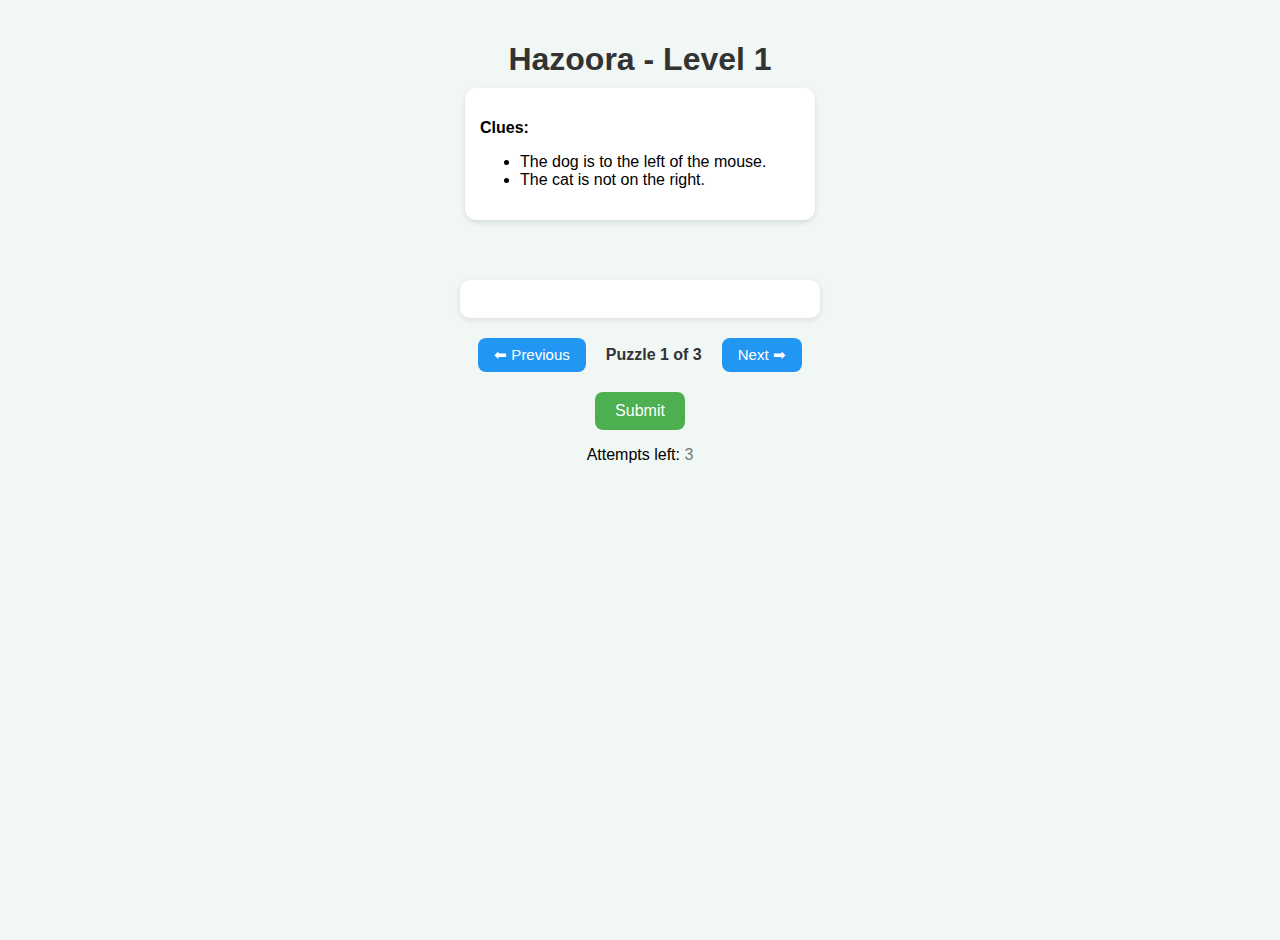
<file: index.html>
<!DOCTYPE html>
<html lang="en">
<head>
  <meta charset="UTF-8">
  <title>Hazoora - Level 1</title>
  <style>
    body {
      font-family: 'Poppins', sans-serif;
      background: #f0f7f4;
      display: flex;
      flex-direction: column;
      align-items: center;
      padding: 20px;
      margin: 0;
      min-height: 100vh;
    }

    h1 {
      color: #333;
      margin-bottom: 10px;
    }

    /* --- Clues Box --- */
    #clues {
      background: white;
      border-radius: 12px;
      padding: 15px;
      margin-bottom: 20px;
      box-shadow: 0 3px 6px rgba(0, 0, 0, 0.1);
      width: 320px;
    }

    /* --- Game Board --- */
    #board {
      display: flex;
      gap: 10px;
      margin: 20px;
    }

    .slot {
      width: 100px;
      height: 100px;
      background: #e6e6e6;
      border-radius: 10px;
      display: flex;
      align-items: center;
      justify-content: center;
      font-weight: bold;
      font-size: 16px;
      border: 2px dashed #bbb;
    }

    /* --- Item Tray --- */
    #itemTray {
      width: 340px;
      overflow-x: auto;
      overflow-y: hidden;
      white-space: nowrap;
      background: white;
      border-radius: 10px;
      padding: 10px;
      margin-top: 10px;
      box-shadow: 0 2px 6px rgba(0, 0, 0, 0.1);
      scrollbar-width: thin;
      scrollbar-color: #bbb #f5f5f5;
    }

    /* Scrollbar Styling */
    #itemTray::-webkit-scrollbar {
      height: 8px;
    }

    #itemTray::-webkit-scrollbar-thumb {
      background: #bbb;
      border-radius: 4px;
    }

    #itemTray::-webkit-scrollbar-track {
      background: #f5f5f5;
    }

    #items {
      display: inline-flex;
      gap: 10px;
    }

    .item {
      flex: 0 0 auto;
      width: 90px;
      height: 90px;
      background: #aad4f5;
      border-radius: 10px;
      display: flex;
      align-items: center;
      justify-content: center;
      font-size: 90px;
      font-weight: bold;
      cursor: grab;
      user-select: none;
      transition: transform 0.2s;
    }

    .item:active {
      transform: scale(0.95);
      cursor: grabbing;
    }

    /* --- Navigation --- */
    #navigation {
      display: flex;
      align-items: center;
      justify-content: center;
      gap: 20px;
      margin-top: 20px;
    }

    #navigation button {
      background: #2196F3;
      color: white;
      border: none;
      padding: 8px 16px;
      border-radius: 8px;
      cursor: pointer;
      font-size: 15px;
      transition: background 0.3s;
    }

    #navigation button:hover {
      background: #1976D2;
    }

    #navigation span {
      font-weight: bold;
      color: #333;
    }

    /* --- Controls --- */
    #controls {
      margin-top: 20px;
      text-align: center;
    }

    #submitBtn {
      background: #4CAF50;
      color: white;
      border: none;
      padding: 10px 20px;
      border-radius: 8px;
      cursor: pointer;
      font-size: 16px;
      transition: background 0.3s;
    }

    #submitBtn:hover {
      background: #43a047;
    }

    #feedback {
      font-weight: bold;
      margin: 15px;
      color: #444;
    }

    #attemptCount {
      color: #777;
    }
  </style>
</head>

<body>
  <h1>Hazoora - Level 1</h1>

  <div id="clues">
    <p><strong>Clues:</strong></p>
    <ul>
      <li>The dog is to the left of the mouse.</li>
      <li>The cat is not on the right.</li>
    </ul>
  </div>

  <div id="gameContainer">
    <div id="board" class="board"></div>

    <div id="itemTray">
      <div id="items" class="items"></div>
    </div>
  </div>

  <div id="navigation">
    <button id="prevBtn">⬅ Previous</button>
    <span id="puzzleIndicator">Puzzle 1 of 3</span>
    <button id="nextBtn">Next ➡</button>
  </div>

  <div id="controls">
    <button id="submitBtn">Submit</button>
    <p id="feedback"></p>
    <p>Attempts left: <span id="attemptCount">3</span></p>
  </div>

  <script src="game.js"></script>
</body>
</html>
</file>
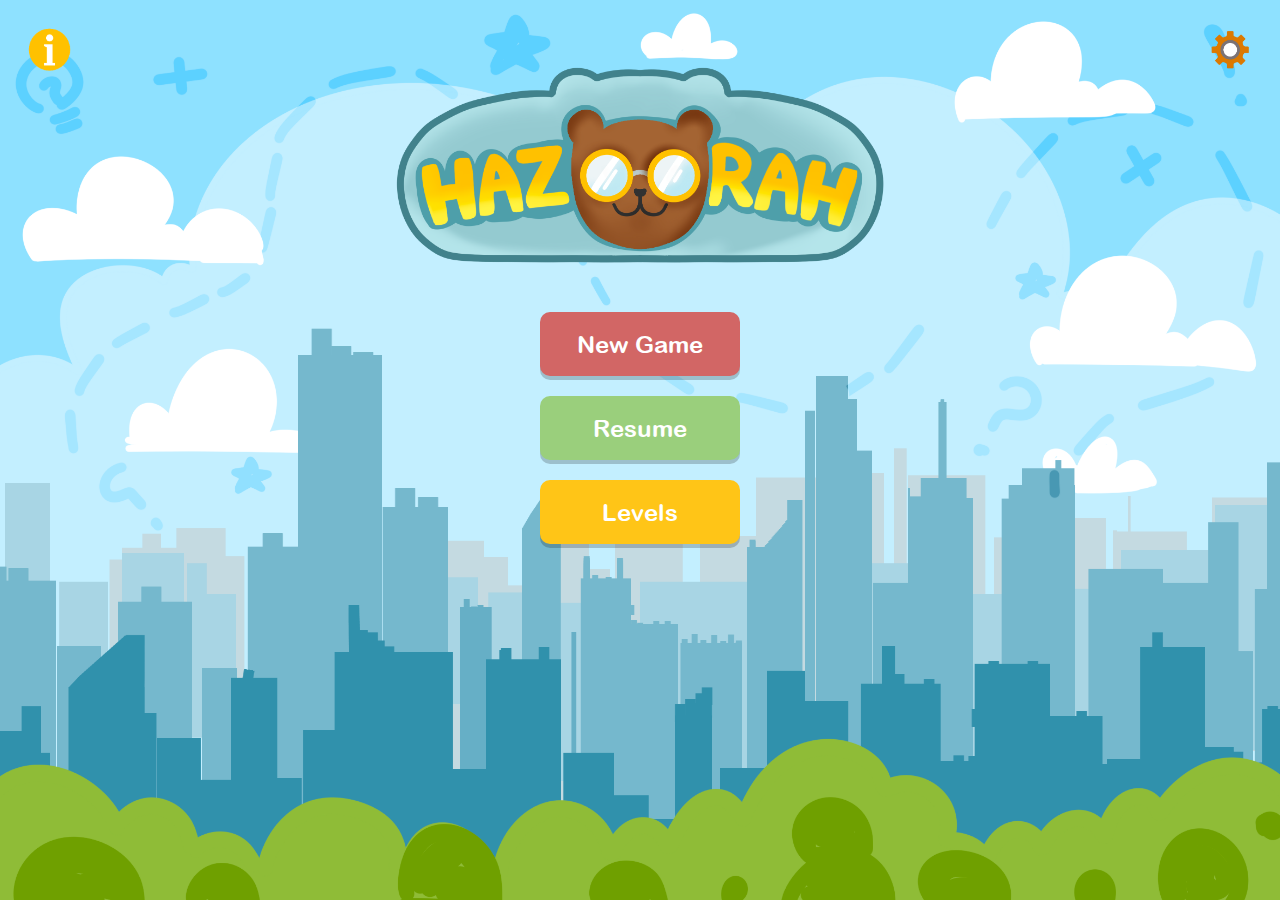
<file: home.html>
<!DOCTYPE html>
<html lang="en">
    
    <style>
         @font-face {
         font-family: "MyCustomFont";
         src: url("fonts/arialroundedmtbold.ttf") format("truetype");}
        
        body {
            margin: 0;
            padding: 0;
            font-family: "MyCustomFont", sans-serif;
            text-align: center;
            overflow: hidden;
        }

        .bg {
            position: absolute;
            inset: 0;
            width: 100%;
            height: 100%;
            object-fit: cover;
            z-index: -1;
        }

        .logo {
            margin-top: 60px;
        }

        .menu {
            display: flex;
            flex-direction: column;
            align-items: center;
            gap: 20px;
            margin-top: 40px;
        }
       
        .menu button {
            color: white;              
            padding: 18px 24px;        
            border: none;              
            border-radius: 10px;   
            font-family: "MyCustomFont";     
            font-size: 24px;           
            cursor: pointer;
            width: 200px;
            box-shadow: 0 4px 0 rgba(0, 0, 0, 0.2);
            transition: transform 0.1s ease-in-out;         
        }

        #newGameBtn{ background-color: #D26665; }
        #startBtn{ background-color:#9ACF7C;}
        #levelsBtn{background-color:#FFC517;}

        .iconBtn{
            position: absolute;
            width: 60px;
            height: 60px;
            background: transparent;
            border: none;
            cursor: pointer;
            transition: transform 0.1s ease-in-out;
        }
        #infoBtn {
            top: 20px;
            left: 20px;
        }
        #settingsBtn {
            top: 20px;
            right: 20px;
        }
        .iconBtn img {
            width: 100%;
            height: 100%;
            object-fit: contain;
            transition: transform 0.1s ease-in-out;
        }
        .iconBtn:hover img{
            transform: scale(1.1);
        }
    </style>
    <body>
        <img class = "bg" src ="images/Background.png" alt = "">
        <a href="info.html">
            <button id="infoBtn" class="iconBtn" title="Info">
                <img src="images/InfoBtn.png" alt="Info">
             </button>
        </a>
         
        <a href="settings.html">
            <button id="settingsBtn" class="iconBtn" title="Settings">
                <img src="images/settingBtn.png" alt="Settings">
             </button>
        </a>
        
        <div class = "logo">
            <img src ="images/titleLogo.PNG" alt="Hazoorah Logo" width="500"> 
        </div>

        <div class="menu">
            <button id="newGameBtn" onclick="location.href='newGame.html'">New Game</button>
            <button id="startBtn" onclick="location.href='start.html'">Resume</button>
            <button id="levelsBtn" onclick="location.href='levels.html'">Levels</button>
        </div>

    </body>
</html>
</file>
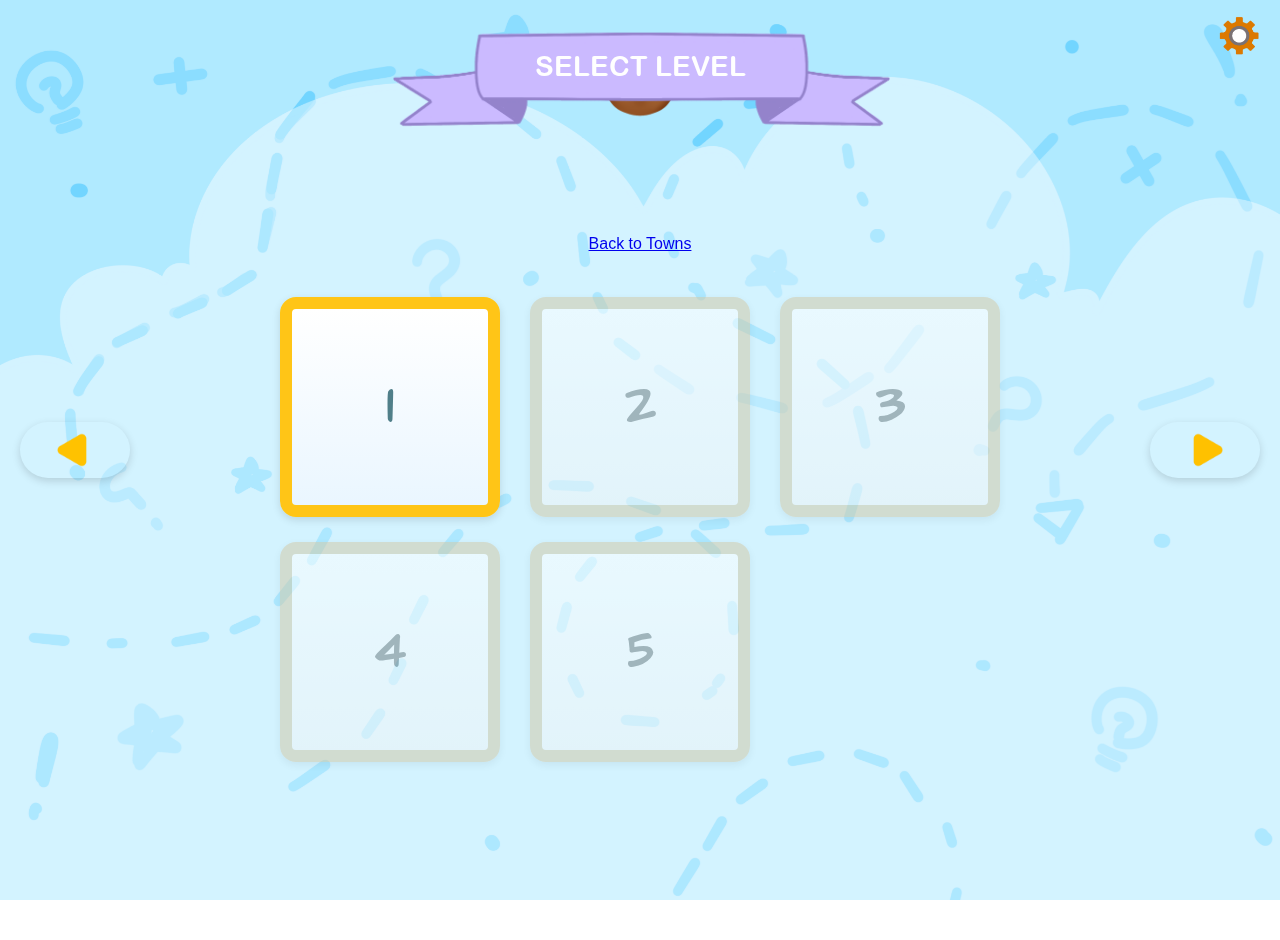
<file: levels.html>
<!DOCTYPE html>
<html lang="en">

<head>
    <meta charset="UTF-8">
    <title>Hazoorah</title>
    <link rel="icon" type="image/x-icon" href="images/transparentBear.PNG">
    <link rel="stylesheet" href="style.css">
    <link rel="stylesheet" href="levelstyles.css">
</head>

<body class="levels-page">
    <div class="header">
        <a class="backHome" href="towns.html">
            <img id="bear" src="images/transparentBear.PNG" alt="Hazoorah Logo" width="120px" height="120px">
        </a>

        <div class="level-banner">
            <img src="images/Banner.png" alt="Town Banner" width="600px" height="auto">
            <span class="level" style="font-size: 28px;">SELECT LEVEL</span>
        </div>

        <button id="enableSoundBtn" hidden aria-label="Enable background music">Enable Sound</button>
    </div>

    <div id="timerControls">
        <button id="settBtn" aria-label="Open settings">
            <img src="images/settingBtn.png" alt="Settings" width="50" height="40">
        </button>
    </div>

    <img class="bg" src="images/plainBackground.PNG" alt="Background">

    <div class="headerContainer" style="align-items: center;">
            <!-- Level Banner -->
    </div>

    <main id="levelsContainer">
        <p><a href="towns.html" id="backToTownsLink">Back to Towns</a></p>
        <!-- Page navigation -->
        <nav id="levelsPagination" aria-label="Level Pages">
            <button id="prevPageBtn" aria-label="Previous page">
                <img src="images/leftArrow.png" alt="Previous Page" width="50" height="50">
            </button>
            <span id="pageIndicator">Page 1 of 3</span>
            <button id="nextPageBtn" aria-label="Next page">
                <img src="images/rightArrow.png" alt="Next Page" width="50" height="50">
            </button>
        </nav>
        <div id="levelsGrid" aria-label="Select a level">
            <div id="page1" class="page" aria-label="Page 1: Levels 1-5"></div>
            <div id="page2" class="page" aria-label="Page 2: Levels 6-10"></div>
            <div id="page3" class="page" aria-label="Page 3: Levels 11-15"></div>
        </div>
    </main>

    <script src="puzzle.js"></script>
    <script src="levels.js"></script>
    <script src="game.js"></script>
    <script src="soundfx.js"></script>
    <script src="settings.js"></script>
</body>
</html>
</file>
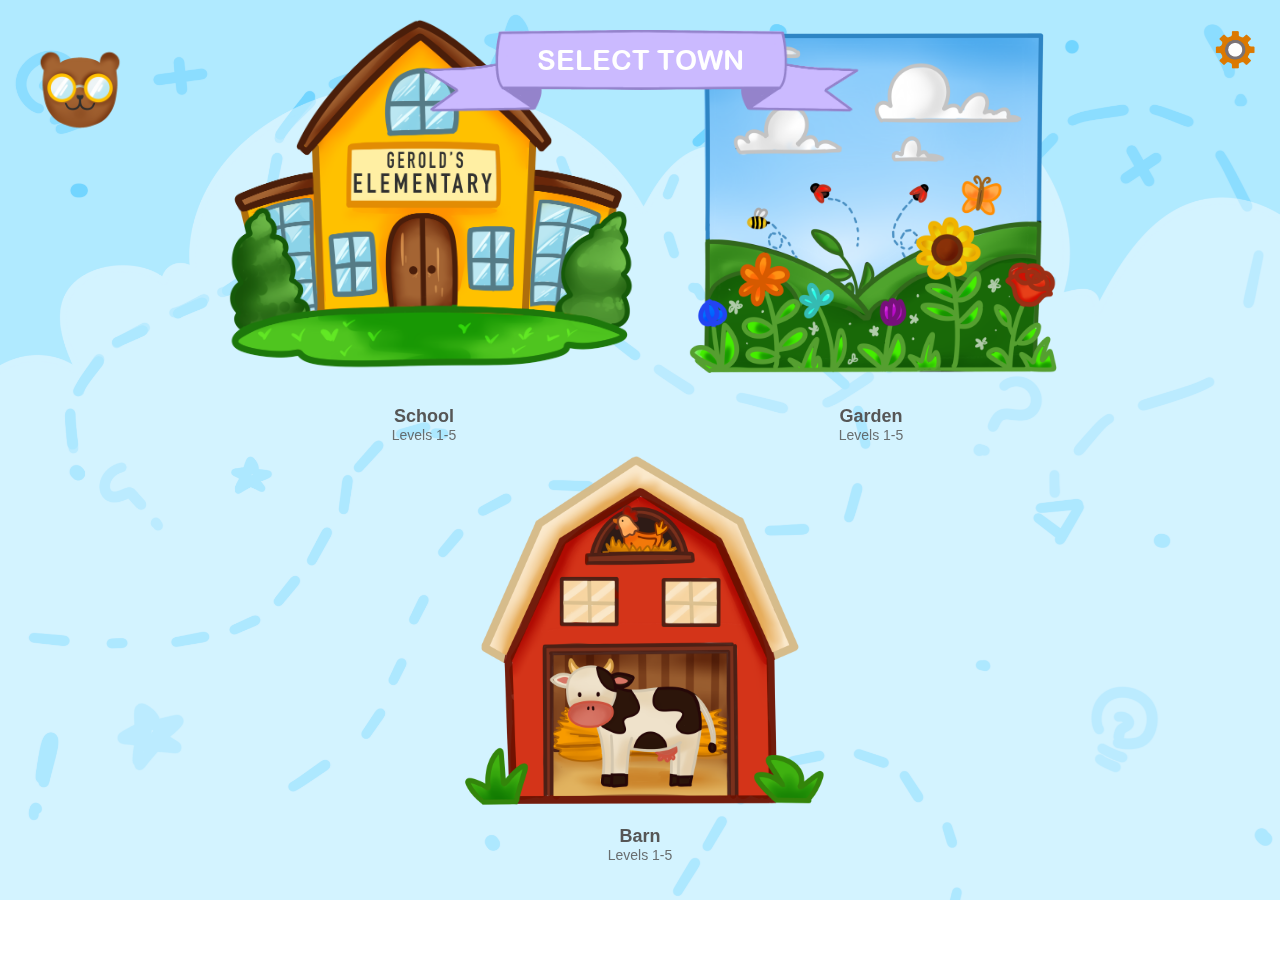
<file: towns.html>
<!DOCTYPE html>
<html lang="en">

<head>
    <meta charset="UTF-8">
    <title>Select Town - Hazoorah</title>
    <link rel="icon" type="image/x-icon" href="images/transparentBear.PNG">
    <link rel="stylesheet" href="style.css">
    <link rel="stylesheet" href="levelstyles.css">

    <style>
        @font-face {
            font-family: 'Arial Rounded MT Bold';
            src: url('fonts/arialroundedmtbold.ttf');
        }

        @font-face {
            font-family: 'Jack Armstrong';
            src: url('fonts/Jack Armstrong.ttf');
        }

        .towns-page {
            display: flex;
            flex-direction: column;
            min-height: 100vh;
            /* align-items: stretch; */
        }

        .towns-page header {
            position: relative;
            width: 100%;
            display: flex;
            align-items: center;
            z-index: 10;
        }

        .towns-page #bear {
            position: absolute;
            left: 20px;
            top: 30px;
            transform: none;
        }

        .town-title {
            padding-bottom: 30px;
            color: rgb(30, 135, 135);
            font-weight: bolder;
            font-size: 30px;
            font-family: 'Arial Rounded MT Bold';
        }

        .town-range {
            color: rgb(135, 30, 30);
            font-size: 15px;
            font-family: 'Arial Rounded MT Bold';
            padding-bottom: 4x;
            opacity: 0.8;
        }

        .town-desc {
            color: rgb(0, 0, 0);
            font-size: 15px;
            font-family: 'Arial Rounded MT Bold';
            margin-right: 40px;
        }

        .towns-page .level-banner {
            position: absolute;
            left: 50%;
            top: 30px;
            transform: translateX(-50%);
        }

        .towns-page #settBtn {
            position: absolute;
            right: 20px;
            top: 30px;
            transform: none;
        }

        /* #bear {
            margin-left: 50px;
        }


        .level-banner {
            display: flex;
            flex-direction: column;
            align-items: center;
            position: absolute;
            right: auto;
        }

        .level-banner img {
            position: relative;
        } */

        main {
            flex: 1;
            display: flex;
            flex-direction: column;
            justify-content: center;
            align-items: center;
        }

        .towns-grid {
            display: flex;
            gap: 2rem;
            justify-content: center;
            flex-wrap: wrap;
            margin-bottom: 100px;
        }

        .townCard {
            cursor: pointer;
            width: 400px;
            height: 400px;
            display: flex;
            flex-direction: column;
            align-items: center;
            justify-content: center;
            border-radius: 16px;
            color: #565656;
            text-decoration: none;
            font-size: 18px;
            transition: transform .2s, box-shadow .2s;
        }

        .townCard:hover {
            transform: translateY(-6px);
        }

        .townCard img {
            width: 100%;
            height: 100%;
            object-fit: cover;
            border-radius: 10px;
            margin-bottom: 0.5rem;
        }

        #school img {
                width: 113%;
        }

        #Garden img {
                margin-left: 30px;
        }

        #Garden strong  {
              margin-left: 30px;
        }

         #Garden span  {
              margin-left: 30px;
        }

        #Barn img {
                width: 94%;
        }

        .townRange {
            font-size: 14px;
            opacity: 0.85;
        }

        /* .backHome {
            margin-top: 1.5rem;
            text-align: center;
        } */

        #startTownBtn {
            background:#55cada; 
            color: white; 
            border:none; 
            padding:10px 18px; 
            border-radius:10px; 
            cursor:pointer;
        }

        #startTownBtn:hover {
            background: #b8eff7;
        }

        #cancelTownBtn {
            background:#d8d7d7; 
            color: black; 
            border:none; 
            padding:10px 18px; 
            border-radius:10px; 
            cursor:pointer;
        }

        #cancelTownBtn:hover {
            background: rgb(237, 237, 237);
        }
    </style>
</head>

<body class="towns-page">
    <div class="header">
        <a class="backHome" href="home.html">
            <img id="bear" src="images/transparentBear.PNG" alt="Hazoorah Logo" width="120px" height="120px">
        </a>

        <div class="level-banner">
            <img src="images/Banner.png" alt="Town Banner" width="600px" height="auto">
            <span class="level" style="font-size: 28px;">SELECT TOWN</span>
        </div>

        <!-- BG MUSIC DISABLED
        <button id="enableSoundBtn" hidden aria-label="Enable background music">Enable Sound</button>
         -->
        <button id="settBtn" aria-label="Open settings">
            <img src="images/settingBtn.png" alt="Settings" width="50px" height="40px">
        </button>
    </div>

    <img class="bg" src="images/plainBackground.PNG" alt="Background">

    <main>
        <div class="towns-grid" aria-label="Select a town">
            <a class="townCard" id="school" href="levels.html?town=1" aria-label="Enter Town 1 (Levels 1 to 5)">
                <img src="images/School.png" alt="School">
                <strong>School</strong>
                <span class="townRange">Levels 1-5</span>
            </a>
            <a class="townCard" id="Garden" href="levels.html?town=2" aria-label="Enter Town 2 (Levels 6 to 10)">
                <img src="images/Garden.png" alt="Garden">
                <strong>Garden</strong>
                <span class="townRange">Levels 1-5</span>
            </a>
            <a class="townCard" id="Barn" href="levels.html?town=3" aria-label="Enter Town 3 (Levels 11 to 15)">
                <img src="images/Barn.PNG" alt="Barn">
                <strong>Barn</strong>
                <span class="townRange">Levels 1-5</span>
            </a>
        </div>

        <script src="settings.js"></script>
        <script src="towns.js"></script>
    </main>
</body>
</html>
</file>
<file: style.css>
@font-face {
    font-family: 'Arial Rounded MT Bold';
    src: url('fonts/arialroundedmtbold.ttf');
}

@font-face {
    font-family: 'Jack Armstrong';
    src: url('fonts/Jack Armstrong.ttf');
}

html {
    height: 100%;
}

body {
    font-family: 'Poppins', sans-serif;
    display: flex;
    flex-direction: column;
    align-items: center;
    justify-content: flex-start;
    min-height: 100vh;
    margin: 0;
    padding: 20px;
}

.bg {
    position: fixed;
    inset: 0;
    width: 100%;
    height: 100%;
    object-fit: cover;
    z-index: -1;
}

/* ==============================
   TITLE & LEVEL BANNER
============================== */
.title {
    margin: 0 0 10px 0;
    position: relative;
    text-align: center;
    z-index: 1;
}

.title img {
    width: 300px;
    height: auto;
}

.level-banner {
    position: relative;
    display: inline-block;
    margin: 0 auto 10px;
    left: 50%;
    transform: translateX(-50%);
    text-align: center;
    font-family: 'Arial Rounded MT Bold', sans-serif;
    z-index: 1;
}

.level-banner .level {
    position: absolute;
    top: 35%;
    left: 50%;
    transform: translate(-50%, -50%);
    color: white;
    font-weight: 700;
    font-size: 40px;
}

.level-banner img {
    width: 437px;
    height: auto;
}

/* Header bar: place Enable Sound on left and Settings on right */
.header {
    display: flex;
    align-items: center;
    justify-content: space-between;
    width: 100%;
}

h1 {
    margin-bottom: 10px;
    margin-top: 0;
}

h1 img {
    display: block;
    position: relative;
    z-index: 2;
    width: 400px;
    height: auto;
}

h2 {
    position: relative;
    display: flex;
    align-items: center;
    justify-content: center;
    text-align: center;
    line-height: 0;
}

h2 img {
    display: block;
    width: 500px;
    height: auto;
}

#gameContainer {
    display: flex;
    align-items: flex-start;
    width: 100%;
    display: flex;
    flex-direction: column;
    align-items: center;
    justify-content: center;
    gap: 10px;
    box-sizing: border-box;
}

#board {
    display: grid;
    width: fit-content;
    margin: 0 auto;
    justify-content: center;
    align-content: center;
    margin-bottom: 10px;
}

.level {
    position: absolute;
    inset: 0;
    display: flex;
    align-items: center;
    justify-content: center;
    color: white;
    font-weight: 700;
    font-size: 36px;
    text-align: center;
    font-family: 'Arial Rounded MT Bold';
}

#clues {
    position: absolute;
    left: 50px;
    top: 80px;
    width: 250px;
    height: 615px;
    padding: 0 30px;

    background: url(images/hintSection.png) no-repeat center center;
    background-size: cover;
    background-color: transparent;
    border-radius: 12px;

    display: flex;
    flex-direction: column;
    align-items: flex-start;
    justify-content: flex-start;
    box-sizing: border-box;
    z-index: 4000;
    overflow: visible;
    box-shadow: 2px 5px 10px #b0b7bd;
    font-family: 'Arial Rounded MT Bold';
}

#storySentence {
    position: absolute;
    top: 10px;
    left: 50%;
    transform: translateX(-50%);
    width: calc(100% - 40px);
    max-width: 260px;
    font-size: clamp(13px, 1.5vw, 11px);
    text-align: center;
    padding: 0 10px;
    box-sizing: border-box;
    word-wrap: break-word;
    overflow-wrap: break-word;
    hyphens: auto;
}

#storySentence p {
    margin: 12px 0 12px;
    line-height: 1.4;
    font-style: normal;
}

#storySentence p strong {
    display: block;
    margin-bottom: 4px;
    font-size: clamp(10px, 1.8vw, 12px);
}

#cluesContent {
    position: absolute;
    top: 110px;
    left: 50%;
    transform: translateX(-50%);
    width: calc(100% - 40px);
    max-width: 260px;
    text-align: left;
    box-sizing: border-box;
}

#cluesContent p {
    text-decoration: underline;
    margin: 5px 0;
    font-size: clamp(12px, 2vw, 14.5px);
    text-align: center;
}

#cluesContent ul {
    padding-left: 18px;
    margin: 8px 0 0 0;
    list-style-position: outside;
}

#cluesContent li {
    margin-bottom: 8px;
    font-size: clamp(11px, 1.8vw, 14px);
    line-height: 1.5;
    word-wrap: break-word;
    overflow-wrap: break-word;
}

/* Responsive adjustments for smaller screens */
@media (max-width: 768px) {
    #clues {
        width: 220px;
        height: auto;
        min-height: 500px;
        left: 20px;
        padding: 0 20px;
    }

    #storySentence {
        top: 15px;
        max-width: 180px;
    }

    #cluesContent {
        top: 100px;
        max-width: 180px;
    }
}

@media (max-width: 480px) {
    #clues {
        position: static;
        width: 90%;
        max-width: 300px;
        margin: 20px auto;
        height: auto;
    }

    #storySentence,
    #cluesContent {
        position: static;
        transform: none;
        left: auto;
        top: auto;
        width: 100%;
        max-width: 100%;
        margin: 10px 0;
    }
}

#grid {
    display: flex;
    gap: 10px;
    margin: 20px;
}

.slot {
    width: 100px;
    height: 100px;
    background: rgba(230, 230, 230, 0.85);
    border-radius: 10px;
    display: flex;
    align-items: center;
    justify-content: center;
    font-weight: bold;
    font-size: 16px;
    border: 2px dashed #bbb;
}

/* --- Item Tray --- */
#itemTray {
    width: 340px;
    overflow-x: auto;
    overflow-y: hidden;
    white-space: nowrap;
    background: white;
    border-radius: 10px;
    padding: 10px;
    margin-top: 10px;
    box-shadow: 0 2px 6px rgba(0, 0, 0, 0.1);
    scrollbar-width: thin;
    scrollbar-color: #bbb #f5f5f5;
}

/* Scrollbar Styling */
#itemTray::-webkit-scrollbar {
    height: 8px;
}

#itemTray::-webkit-scrollbar-thumb {
    background: #bbb;
    border-radius: 4px;
}

#itemTray::-webkit-scrollbar-track {
    background: #f5f5f5;
}

#items {
    display: flex;
    gap: 10px;
    align-items: center;
    justify-content: center;
    width: fit-content;
    margin: 0 auto;
}

.item {
    flex: 0 0 auto;
    width: 90px;
    height: 90px;
    background: #ffffff;
    border-radius: 10px;
    display: flex;
    align-items: center;
    justify-content: center;
    font-size: 90px;
    font-weight: bold;
    cursor: grab;
    user-select: none;
    transition: transform 0.2s;
}

.item:active {
    transform: scale(0.95);
    cursor: grabbing;
}

.slot .item {
    width: 100%;
    height: 100%;
    display: flex;
    align-items: center;
    justify-content: center;
    line-height: 1;
    margin: 0 auto;

    font-size: 80px;
    border-radius: 10px;
    gap: 0;
    box-sizing: border-box;
}

#feedback {
    font-weight: bold;
    margin: 15px;
    color: #444;
}

/* --- Navigation --- */
#navigation {
    display: flex;
    align-items: center;
    justify-content: center;
    gap: 20px;
    margin-top: 20px;
}

#navigation button {
    background: #2196F3;
    color: white;
    border: none;
    padding: 8px 16px;
    border-radius: 8px;
    cursor: pointer;
    font-size: 15px;
    transition: background 0.3s;
}

#navigation button:hover {
    background: #1976D2;
}

#navigation span {
    font-weight: bold;
    color: #333;
}

/* --- Controls --- */
#controls {
    margin-top: 20px;
    text-align: center;
}

#submitBtn {
    background: #9ACF7C;
    color: white;
    border: none;
    padding: 4px 18px;
    margin-top: 20px;
    border-radius: 11px;
    cursor: pointer;
    font-size: 28px;
    font-family: 'Arial Rounded MT Bold';
    box-shadow: 2px 5px 10px #4c5661;
}

#submitBtn:hover {
    background: #43a047;
}

#attempts {
    margin-top: 5px;
    color: #ffffff;
}

#settBtn {
    /* Keep the circular layout but make it borderless and transparent */
    border-radius: 50%;
    background: transparent;
    /* no background color */
    border: none;
    /* no border */
    padding: 0;
    margin: 0;
    cursor: pointer;
    display: flex;
    align-items: center;
    justify-content: center;
    transition: background-color 0.2s ease;
}

#clearBtn,
#hintBtn,
#shufBtn {
    margin-left: auto;
    background-color: white;
    border-radius: 50%;
    border: gray 1px solid;
    padding: 1px 1px;
    margin-top: 20px;
    cursor: pointer;
}

#clearBtn:hover,
#hintBtn:hover,
#shufBtn:hover,
#settBtn:hover {
    background-color: lightgray;
}

#clearBtn img,
#hintBtn img,
#shufBtn img,
#settBtn img {
    margin: 0 0 -2px 0;
}

/* Settings Dialog Styles */
dialog#settingsDialog {
    padding: 24px;
    border: none;
    border-radius: 12px;
    box-shadow: 0 4px 24px rgba(0, 0, 0, 0.15);
    max-width: 400px;
    margin: auto;
    background: white;
}

dialog#settingsDialog::backdrop {
    background: rgba(0, 0, 0, 0.5);
}

#settingsDialog h3 {
    margin: 0 0 20px 0;
    color: #333;
    font-size: 1.4em;
}

#settingsDialog h4 {
    margin: 16px 0 12px 0;
    color: #888;
    font-size: 0.9em;
    font-style: italic;
    /* Make subheading lighter and less bold */
    font-weight: 400;
    font-family: "Segoe UI", Roboto, "Helvetica Neue", Arial, "Noto Sans", sans-serif;
}

.settings-content {
    margin-bottom: 24px;
}

.settings-group {
    margin-bottom: 16px;
}

.settings-group label {
    display: block;
    margin-bottom: 8px;
    color: #555;
    font-weight: 500;
}

.volume-control {
    display: flex;
    align-items: center;
    gap: 12px;
}

.volume-control input[type="range"] {
    flex: 1;
    height: 4px;
    border-radius: 2px;
    background: #e0e0e0;
    outline: none;
    /*-webkit-appearance: none;*/
}

.volume-control input[type="range"]::-webkit-slider-thumb {
    -webkit-appearance: none;
    width: 16px;
    height: 16px;
    border-radius: 50%;
    background: #4CAF50;
    cursor: pointer;
    border: none;
}

.volume-control input[type="range"]::-moz-range-thumb {
    width: 16px;
    height: 16px;
    border-radius: 50%;
    background: #4CAF50;
    cursor: pointer;
    border: none;
}

.volume-control input[type="checkbox"] {
    width: 18px;
    height: 18px;
    margin: 0;
    cursor: pointer;
}

.dialog-buttons {
    display: flex;
    justify-content: flex-end;
    gap: 12px;
    margin-top: 24px;
}

.dialog-buttons button {
    padding: 10px 20px;
    border: none;
    border-radius: 6px;
    cursor: pointer;
    font-size: 14px;
    font-weight: 500;
    transition: background-color 0.2s, transform 0.1s;
}

#saveSettingsBtn {
    background: #4CAF50;
    color: white;
}

#closeSettingsBtn {
    background: #f5f5f5;
    color: #333;
}

#saveSettingsBtn:hover {
    background: #43a047;
    transform: translateY(-1px);
}

#closeSettingsBtn:hover {
    background: #e0e0e0;
    transform: translateY(-1px);
}

/* Settings Dialog Styles */
#settingsOverlay {
    position: fixed;
    top: 0;
    left: 0;
    width: 100%;
    height: 100%;
    background: rgba(0, 0, 0, 0.5);
    display: none;
    /* Hidden by default */
    align-items: center;
    justify-content: center;
    z-index: 1000;
}

#settingsDialog {
    background: white;
    padding: 20px;
    border-radius: 10px;
    width: 300px;
    box-shadow: 0 2px 10px rgba(0, 0, 0, 0.1);
}

#settingsDialog h3 {
    margin: 0 0 15px 0;
    color: #333;
}

.settings-content {
    margin-bottom: 20px;
}

.settings-content label {
    display: flex;
    align-items: center;
    gap: 10px;
    cursor: pointer;
}

.dialog-buttons {
    display: flex;
    justify-content: flex-end;
    gap: 10px;
}

.dialog-buttons button {
    padding: 8px 16px;
    border: none;
    border-radius: 5px;
    cursor: pointer;
}

#saveSettingsBtn {
    background: #4CAF50;
    color: white;
}

#closeSettingsBtn {
    background: #f5f5f5;
    color: #333;
}

#saveSettingsBtn:hover {
    background: #45a049;
}

#closeSettingsBtn:hover {
    background: #e0e0e0;
}

/* Enable Sound Button */
#enableSoundBtn {
    /* Let it flow with the page (not fixed to viewport) */
    position: static;
    margin-top: 12px;
    background: #4CAF50;
    color: white;
    border: none;
    padding: 10px 16px;
    border-radius: 8px;
    cursor: pointer;
    box-shadow: 0 2px 8px rgba(0, 0, 0, 0.2);
    font-weight: 600;
}

#enableSoundBtn:hover {
    background: #43a047;
}

.overlay {
    position: fixed;
    top: 0;
    left: 0;
    width: 100%;
    height: 100%;
    background: rgba(0, 0, 0, 0.5);
    backdrop-filter: blur(1px);
    z-index: 5000;
    transition: all 0.3s ease;
}

#timerControls {
    position: absolute;
    top: 16px;
    right: 16px;
    display: flex;
    align-items: center;
    gap: 10px;
    z-index: 9999;
}

#pauseBtn {
    cursor: pointer;
    margin-left: 0;
    background-color: transparent;
    border: none;
    padding: 3px;
    position: static;
}

#pauseBtn:hover {
    opacity: 0.7;
}

#startTimer {
    cursor: pointer;
    background-color: blueviolet;
    color: white;
    border-radius: 8px;
    border: gray 1px solid;
    padding: 8px 12px;
    font-size: medium;
    position: static;
}

#startTimer:hover {
    background-color: indigo;
}

.stopwatch {
    display: flex;
    align-items: center;
    font-weight: bold;
    justify-content: center;
    margin-bottom: 5px;
}

.digit {
    font-size: 24px;
    color: black;
    font-family: monospace
}

/* Notes panel */
#notesContainer {
    display: flex;
    flex-direction: column;
    justify-content: flex-start;
    position: absolute;
    right: 50px;
    top: 100px;
    margin-top: 40px;

    width: 270px;
    max-width: 35vw;
    overflow: auto;
    box-sizing: border-box;
    padding: 12px;
    background: url(images/notesBackground.png) no-repeat center center;
    background-size: cover;
    border-radius: 8px;
    z-index: 1000;
}

#notesContainer h3 {
    font-family: 'Jack Armstrong';
    font-size: 18px;
    margin: 10px;
    color: #333;
}

#notesChild {
    margin-right: 13px;
    display: flex;
    align-content: space-around;
    flex-wrap: wrap;
    align-items: stretch;
    justify-content: center;
    padding: 10px;
    border-radius: 6px;
    width: 80%;
}

/* Add a semi-transparent overlay to ensure text is readable
#notesContainer::before {
    content: '';
    position: absolute;
    top: 0;
    left: 0;
    right: 0;
    bottom: 0;
    z-index: -1;
    border-radius: 8px;
} */

/* Update textarea style to be more transparent */
#levelNotes {
    background: transparent;
    border: none;
}

/* Update small-screen fallback */
@media (max-width: 900px) {
    #notesContainer {
        position: static;
        width: auto;
        max-width: none;
        max-height: none;
        margin: 12px;
        background: url('images/notesBackground.png') no-repeat center center;
        background-size: cover;
    }
}

#levelNotes {
    width: 100%;
    min-height: 400px;
    padding: 8px;
    box-sizing: border-box;
    border-radius: 4px;
    resize: vertical;
    font-family: 'Jack Armstrong';
}

.noteButtons {
    margin-top: 8px;
}

.noteButtons button {
    color: white;
    margin-right: 8px;
    padding: 6px 10px;
    background-color: #aabed7;
    border-radius: 30px;
    font-size: 15px;
    border: none;
    font-family: 'Arial Rounded MT Bold';
}

#noteStatus {
    margin-top: 6px;
    color: #2b7a2b;
    font-size: 0.9rem;
}

.level-end-dialog {
    padding: 24px;
    border: none;
    border-radius: 12px;

    max-width: 400px;
    margin: auto;
    background: #E0EDEF;
    text-align: center;
}

.level-end-dialog .dialog-buttons {
    display: flex;
    justify-content: center;
    gap: 10px;
    margin-top: 10px;
}

.level-end-dialog::backdrop {
    background: rgba(0, 0, 0, 0.5);
}

.level-end-dialog h1 {
    margin: 0 0 20px 0;
    text-align: center;
    color: #00695C;
    font-weight: bold;
    font-size: 2em;
    font-family: "Arial Rounded MT Bold";
}

.level-end-dialog h3 {
    margin: 0 0 20px 0;
    text-align: center;
    color: #000000;
    font-weight: normal;
    font-size: 1.5em;
    font-family: "Arial Rounded MT Bold";
}

.level-end-dialog button {
    margin-top: 10px;
    padding: 10px 20px;
    border: none;
    border-radius: 6px;
    cursor: pointer;
    font-size: 17px;
    font-weight: 500;
    transition: background-color 0.2s, transform 0.1s;
    color: white;
    font-family: "Arial Rounded MT Bold";
    /* box-shadow: 2px 5px 10px #74777a; */
}

.level-end-dialog #endBtn {
    background: #FFC517;
}

.level-end-dialog #endBtn:hover {
    background: #d6a410;
    transform: translateY(-1px);
}

.level-end-dialog #retryBtn {
    background: #D26665;
}

.level-end-dialog #retryBtn:hover {
    background: #a83a38;
    transform: translateY(-1px);
}

.level-end-dialog #nextLevelBtn {
    background: #9ACF7C;
}

.level-end-dialog #nextLevelBtn:hover {
    background: #69c733;
    transform: translateY(-1px);
}

/* Level End Dialog Styles */
dialog#levelEndDialog {
    border: none;
    border-radius: 0;
    padding: 0;
    max-width: 600px;
    width: auto;
    height: auto;
    background-image: url('images/Success.png');
    background-size: contain;
    background-position: center;
    background-repeat: no-repeat;
    background-color: transparent;
    position: relative;
    text-align: center;
    overflow: visible;
}

dialog#levelEndDialog::backdrop {
    background: rgba(0, 0, 0, 0.7);
    backdrop-filter: blur(5px);
}

/* Content wrapper to maintain spacing inside the dialog */
dialog#levelEndDialog form {
    padding: 40px 40px 20px 40px;
    min-width: 400px;
    min-height: 300px;
    display: flex;
    flex-direction: column;
    justify-content: space-between;
    /* Changed to space-between */
    align-items: center;
}

#levelEndDialog h1 {
    margin-top: 41px;
    margin-bottom: 0;
    margin-left: 8px;
    font-size: 35px;
    color: #ffffff;
    font-family: "Arial Rounded MT Bold";
}

#levelEndDialog h3 {
    display: none;
    /* Hide the message */
}

#levelEndDialog .dialog-buttons {
    display: flex;
    position: absolute;
    bottom: 16%;
    gap: 12px;
    /* margin-top: auto; */
    margin-bottom: 27px;
    width: 100%;
    max-width: 375px;
}

#levelEndDialog .dialog-buttons button {
    padding: 12px 24px;
    font-size: 30px;
    border-radius: 6px;
    border: none;
    cursor: pointer;
    font-weight: bold;
    transition: all 0.3s ease;
    box-shadow: 2px 5px 10px #74777a;
    font-family: "Arial Rounded MT Bold";
}

/* Remove the ::before pseudo-element since we want the image to show fully */
dialog#levelEndDialog::before {
    display: none;
}

/* Responsive adjustments */
@media (max-width: 768px) {
    dialog#levelEndDialog form {
        min-width: 300px;
        padding: 30px 20px 20px 20px;
    }

    #levelEndDialog h1 {
        font-size: 24px;
        margin: 30px 0 0 37px;
    }

    #levelEndDialog h3 {
        font-size: 16px;
    }
}

@keyframes fadeIn {
    from {
        opacity: 0;
        transform: scale(0.9);
    }

    to {
        opacity: 1;
        transform: scale(1);
    }
}

#pauseDialog {
    border: none;
    border-radius: 0;
    padding: 0;
    max-width: 600px;
    width: auto;
    height: auto;
    background-size: contain;
    background-position: center;
    background-repeat: no-repeat;
    background-color: transparent;
    position: relative;
    text-align: center;
    overflow: visible;
}

#pauseDialog::backdrop {
    background-color: rgba(0, 0, 0, 0.6);
    backdrop-filter: blur(5px);
}

/* Match the structure of level end dialog */
#pauseDialog .dialog-content {
    padding: 2rem;
    text-align: center;
    color: white;
    text-shadow: 2px 2px 4px rgba(0, 0, 0, 0.5);
}

#pauseDialog h2 {
    margin: 1rem 0;
    font-size: 2rem;
    font-weight: bold;
}

#pauseDialog .dialog-buttons {
    display: flex;
    flex-direction: column;
    position: absolute;
    left: 24%;

    top: 26%;
    gap: 12px;
    margin-bottom: 27px;
    width: 100%;
    max-width: 300px;
}

#pauseDialog button {
    padding: 12px 24px;
    font-size: 30px;
    border-radius: 6px;
    border: none;
    cursor: pointer;
    font-weight: bold;
    transition: all 0.3s ease;
    box-shadow: 2px 5px 10px #74777a;
    font-family: "Arial Rounded MT Bold";
    color: white;
}

#pauseDialog #resumeBtn {
    background: #9ACF7C;
}

#pauseDialog #resumeBtn:hover {
    background: #69c733;
    transform: scale(1.05);
}

#pauseDialog #pauseRetryBtn {
    background: #D26665;
}

#pauseDialog #pauseRetryBtn:hover {
    background: #a83a38;
    transform: scale(1.05);
}

#pauseDialog #pauseLevelsBtn {
    background: #FFC517;
}

#pauseDialog #pauseLevelsBtn:hover {
    background: #d6a410;
    transform: scale(1.05);
}

#pauseDialog #pauseTownsBtn {
    background: #5DADE2;
}

#pauseDialog #pauseTownsBtn:hover {
    background: #3498DB;
    transform: scale(1.05);
}

#pauseDialog #pauseHomeBtn {
    background: #9B59B6;
}

#pauseDialog #pauseHomeBtn:hover {
    background: #8E44AD;
    transform: scale(1.05);
}

#starsContainer {
    display: flex;
    justify-content: center;
    align-items: center;
    gap: 10px;
    margin: 20px 0;
    position: absolute;
    top: 30%;
    left: 50%;
    transform: translate(-50%, -50%);
    z-index: 10;
    width: 100%;
}

#starsContainer .star {
    width: 19%;

    opacity: 0;
    animation: starPop 0.4s ease 0.2s both;
}

.stars-container .star:nth-child(2) {
    animation: starPop 0.4s ease 0.4s both;
}

.stars-container .star:nth-child(3) {
    animation: starPop 0.4s ease 0.6s both;
}

@keyframes starPop {
    0% {
        transform: scale(0);
        opacity: 0;
    }

    50% {
        transform: scale(1.2);
    }

    100% {
        transform: scale(1);
        opacity: 1;
    }
}
</file>
<file: levelstyles.css>
@font-face {
  font-family: 'Jack Armstrong';
  src: url('fonts/Jack Armstrong.ttf') format('truetype');
  font-weight: 400;
  font-style: normal;
  font-display: swap;
}

/* levelstyles.css - Overrides specific to levels.html page */

/* Scope all overrides to .levels-page to avoid affecting index.html */
.levels-page .header {
  position: relative;
  display: flex;
  align-items: center;
  justify-content: center;
  width: 100%;
  height: 120px;
  box-sizing: border-box;
  padding: 0 20px;
}

/* Bear image stays left */
.levels-page .header > img {
  position: absolute;
  left: 20px;
  top: 50%;
  transform: translateY(-50%);
  width: 110px;
  height: auto;
}

/* Center banner: let it auto-size but center itself */
.levels-page .header > .level-banner {
  position: absolute;
  left: 50%;
  top: 50%;
  transform: translate(-50%, -50%);
  display: flex;
  text-align: center;
  align-items: center;
  justify-content: center;
  margin: 0;
  /* pointer-events: none; */
}

/* Settings button on right */
.levels-page .header > #settBtn {
  position: absolute;
  right: 20px;
  top: 50%;
  transform: translateY(-50%);
  background: transparent;
  border: none;
  padding: 0;
  display: flex;
  align-items: center;
  justify-content: center;
}

.levels-page .level-banner img {
  max-width: 100%;
  display: block;
      width: 500px;
  height: auto;
}

/* Optional: shrink banner width on smaller screens */
@media (max-width: 900px) {
  .levels-page .header {
    grid-template-columns: auto 1fr auto;
    gap: 12px;
  }
  .levels-page .header > .level-banner img {
    width: 420px;
  }
}

/* Ensure header does not get centered by global body flex constraints */
.levels-page body, .levels-page {
  align-items: stretch; /* allow full-width header */
}

/* Levels grid: 2 rows x 3 columns, but only 5 buttons (one placeholder) */
.levels-page #levelsContainer {
  display: flex;
  flex-direction: column;
  align-items: center;
  justify-content: center;
  min-height: calc(100vh - 200px);
  gap: 28px;
  box-sizing: border-box;
  padding: 24px;
}

/* Pagination controls - positioned outside grid */
.levels-page #levelsPagination {
  position: fixed;
  top: 50%;
  left: 0;
  right: 0;
  transform: translateY(-50%);
  display: flex;
  justify-content: space-between;
  align-items: center;
  padding: 0 20px;
  pointer-events: none; /* allow clicks through except on buttons */
  z-index: 100;
}

.levels-page #levelsPagination button {
  pointer-events: auto; /* re-enable clicks on buttons */
  background: transparent;
  color: #fff;
  border: none;
  min-width: 110px;
  height: 56px;
  padding: 0 24px;
  cursor: pointer;
  font-size: 25px; /* show text */
  font-family: 'Arial Rounded MT Bold', sans-serif;
  font-weight: 600;
  display: flex;
  align-items: center;
  justify-content: center;
  border-radius: 28px;
  letter-spacing: 0.5px;
  transition: background 0.2s, transform 0.1s, opacity 0.2s, box-shadow 0.2s;
  position: relative;
  box-shadow: 0 3px 8px rgba(0,0,0,0.15);
}

/* Uniform style for Prev and Next buttons now (rounded rectangles) */
.levels-page #prevPageBtn,
.levels-page #nextPageBtn {
  clip-path: none;
}

.levels-page #levelsPagination button:focus {
  outline: none;
  box-shadow: 0 0 0 3px rgba(80,127,137,0.35);
}

.levels-page #levelsPagination button:hover:not(:disabled) {
  background: #8bc06d;
  transform: scale(1.05);
}

.levels-page #levelsPagination button:disabled {
  background: #ddd;
  opacity: 0.5;
  cursor: not-allowed;
}

.levels-page #pageIndicator {
  font-family: 'Arial Rounded MT Bold', sans-serif;
  font-size: 18px;
  color: #507F89;
  font-weight: 600;
  /* Hide indicator since it's visually awkward between fixed side buttons */
  display: none;
}

.levels-page #levelsGrid {
  display: grid;
  grid-template-columns: repeat(3, minmax(120px, 180px));
  justify-content: center; /* center the 3 columns block */
  align-content: center;
  gap: 20px 25px; /* row gap, column gap */
}

@media (min-width: 900px) {
  .levels-page #levelsGrid {
    grid-template-columns: repeat(3, minmax(160px, 220px));
    gap: 25px 30px; /* row gap, column gap */
  }

  .levels-page .levelBtnLabel {
    font-size: 48px;
  }
}

@media (min-width: 1300px) {
  .levels-page #levelsGrid {
    grid-template-columns: repeat(3, minmax(200px, 260px));
    gap: 30px 35px; /* row gap, column gap */
  }

  .levels-page .levelBtnLabel {
    font-size: 56px;
  }
}

.levels-page .levelBtn,
.levels-page .levelBtn.placeholder {
  width: 100%;
  aspect-ratio: 1 / 1; /* square */
  border-radius: 16px; /* rounded square */
}

.levels-page .levelBtn {
  background: #FFFCF2;
  background: linear-gradient(180deg, #ffffff, #eaf6ff);
  box-shadow: 0 3px 8px rgba(0,0,0,0.12);
  cursor: pointer;
  display: flex;
  align-items: center;
  justify-content: center;
  flex-direction: column;
  gap: 8px;
  transition: transform 0.12s ease, box-shadow 0.2s ease, background 0.2s ease;
}

.levels-page .levelBtn.town-1 {
  border: 12px solid #FFC517;
}

.levels-page .levelBtn.town-2 {
  border: 12px solid #9ACF7C;
}

.levels-page .levelBtn.town-3 {
  border: 12px solid #D26665;
}

.levels-page .levelBtn:hover {
  transform: translateY(-2px);
  box-shadow: 0 6px 14px rgba(0,0,0,0.18);
}

.levels-page .levelBtn:focus {
  outline: none;
  box-shadow: 0 0 0 3px rgba(33,150,243,0.35);
}

.levels-page .levelBtnLabel {
  font-family: 'Jack Armstrong', sans-serif;
  font-size: 40px;
  color: #507F89;
}

.levels-page .levelBtn.placeholder {
  border: none;
  background: transparent;
  box-shadow: none;
  pointer-events: none;
}

.levelBtn.locked { 
  opacity: 0.5;
  cursor: not-allowed;
  filter: grayscale(80%);
}

.levelBtn.locked:hover {
  transform: none;
  background-color: #555;
}

.levels-page .levelStars {
  display: flex;
  gap: 4px;
  justify-content: center;
  align-items: center;
  line-height: 1;
}

.levels-page .levelStars .star-icon {
  width: 20px;
  height: 20px;
  object-fit: contain;
}

@media (min-width: 900px) {
  .levels-page .levelStars .star-icon {
    width: 24px;
    height: 24px;
  }
}

@media (min-width: 1300px) {
  .levels-page .levelStars .star-icon {
    width: 28px;
    height: 28px;
  }
}

@media (max-width: 600px) {
  .levels-page #levelsGrid {
    grid-template-columns: repeat(2, minmax(120px, 1fr)); /* fall back to 2 cols on small screens */
  }
}
</file>
